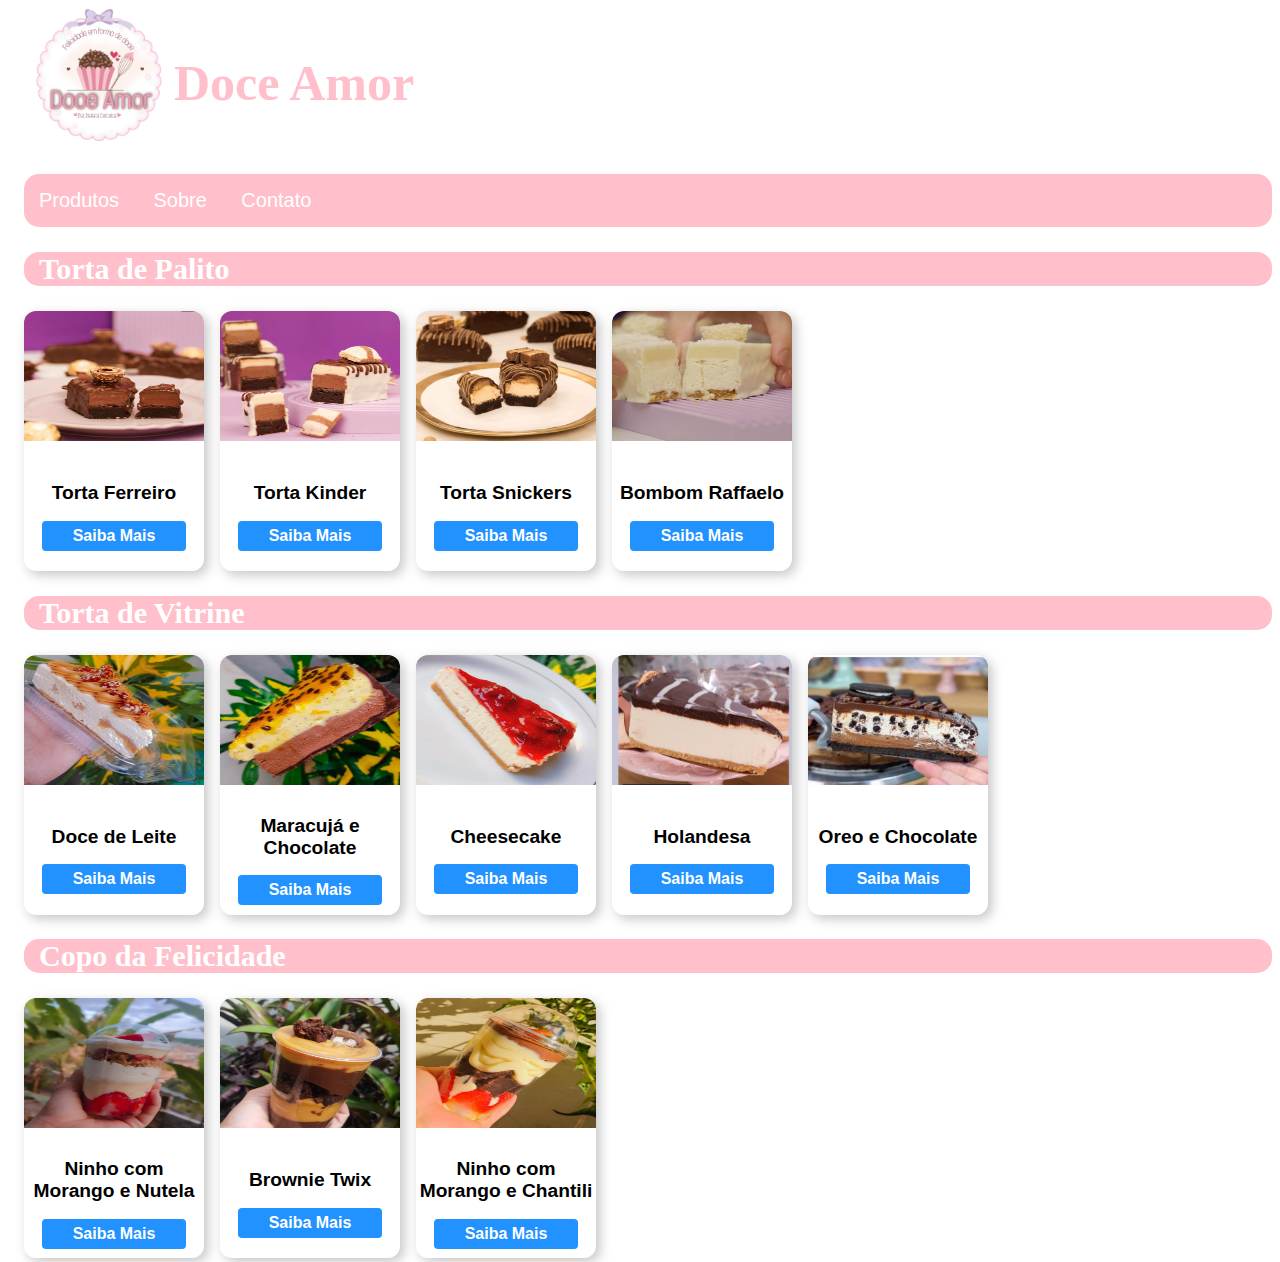
<file: index.html>
<!DOCTYPE html>
<html lang="pt-br">
<head>
  <title>Doce Amor</title>
  <meta charset="UTF-8">
  <link rel="stylesheet" href="style.css">
  <meta name="viewport" content="initial-scale=1.0, width=device-width" />
</head>
<body>
    <div class="popup-overlay" id="popup-overlay"></div>
    <div class="corpo">
        <div class="header">
            <img src="./img/Logo.jpeg" alt="imagem" height="150px" width="150px">
            <h1>Doce Amor</h1>
        </div>
        <nav class="sub_menu">
            <ul id="menu_horizontal">
                <li><a href="index.html">Produtos</a></li>
                <li><a href="sobre.html">Sobre</a></li>
                <li><a href="contato.html">Contato</a></li>
            </ul>
        </nav>
        <h2 class="subtitulo">Torta de Palito</h2>
        <div class="visualizacao" id="card-torta-palito" >
            <div class="card">
                <img src="./img/img1.jpeg">
                <div>
                  <h1>Torta Ferreiro</h1>
                  <button onclick="abrirModal()" class="btn">Saiba Mais</button>
                </div>
            </div>
            <div class="card">
                <img src="./img/img2.jpeg">
                <div>
                  <h1>Torta Kinder</h1>
                  <button onclick="abrirModal1()" class="btn">Saiba Mais</button>
                </div>
            </div>
            <div class="card">
                <img src="./img/img3.jpeg">
                <div>
                  <h1>Torta Snickers</h1>
                  <button onclick="abrirModal2()" class="btn">Saiba Mais</button>
                </div>
            </div>
            <div class="card">
                <img src="./img/img4.jpeg">
                <div>
                  <h1>Bombom Raffaelo</h1>
                  <button onclick="abrirModal3()" class="btn">Saiba Mais</button>
                </div>
            </div>
        </div>
        <h2 class="subtitulo">Torta de Vitrine</h2>
        <div class="visualizacao" id="vitrine">
            <div class="card">
                <img src="./img/torta1.jpeg">
                <div>
                  <h1>Doce de Leite</h1>
                  <button onclick="abrirModal4()" class="btn">Saiba Mais</button>
                </div>
            </div>
            <div class="card">
                <img src="./img/torta2.jpeg">
                <div>
                  <h1>Maracujá e Chocolate</h1>
                  <button onclick="abrirModal5()" class="btn">Saiba Mais</button>
                </div>
            </div>
            <div class="card">
                <img src="./img/torta3.jpeg">
                <div>
                  <h1>Cheesecake</h1>
                  <button onclick="abrirModal6()" class="btn">Saiba Mais</button>
                </div>
            </div>
            <div class="card">
                <img src="./img/torta4.jpeg">
                <div>
                  <h1>Holandesa</h1>
                  <button onclick="abrirModal7()" class="btn">Saiba Mais</button>
                </div>
            </div>
            <div class="card">
                <img src="./img/torta5.jpeg">
                <div>
                  <h1>Oreo e Chocolate</h1>
                  <button onclick="abrirModal8()" class="btn">Saiba Mais</button>
                </div>
            </div>
        </div>
        <h2 class="subtitulo">Copo da Felicidade</h2>
        <div class="visualizacao" id="copo">
            <div class="card">
                <img src="./img/copo1.jpeg">
                <div>
                  <h1>Ninho com Morango e Nutela</h1>
                  <button onclick="abrirModal9()" class="btn">Saiba Mais</button>
                </div>
            </div>
            <div class="card">
                <img src="./img/copo2.jpeg">
                <div>
                  <h1>Brownie Twix</h1>
                  <button onclick="abrir1Modal()" class="btn">Saiba Mais</button>
                </div>
            </div>
            <div class="card">
                <img src="./img/copo3.jpeg">
                <div>
                  <h1>Ninho com Morango e Chantili</h1>
                  <button onclick="abrir2Modal()" class="btn">Saiba Mais</button>
                </div>
            </div>
        </div>
    </div>
    <div class="pop-up">
        <div class="centralizado">
            <div class="janela-modal" id="janela-modal">
                <div class="centralizado" id="modal" class="visualização_modal">
                    <button class="fechar" id="fechar">X</button>
                    <h1>Torta/Brownie Ferreiro</h1>
                    <p>
                        A 'Torta/Brownie Ferreiro' é uma combinação irresistível e prática para saborear a qualquer momento. Apresenta uma textura incrivelmente perfeita que derrete na boca. O coração desta delícia é composto por um brownie intensamente chocolateado, aveludado por uma mousse de Nutella e um toque generoso de Nutella pura. Para finalizar, a torta é cuidadosamente banhada em um chocolate rico e amendoins crocantes para um contraste de texturas sublime. Cada mordida é uma experiência única e inesquecível.
                    </p>
                    <a href="https://api.whatsapp.com/send?phone=5531980249998&text=Ol%C3%A1,%20me%20interessei%20pelo%20produto%20e%20gostaria%20de%20fazer%20o%20pedido%20da%20Torta/Brownie%20de%20Ferreiro.">Entre em Contato pelo Whatsapp</a>
                </div>
            </div>
            <div class="janela-modal1" id="janela-modal1">
                <div class="centralizado" id="modal1" class="visualização_modal">
                    <button class="fechar1" id="fechar1">X</button>
                    <h1>Torta Kinder</h1>
                    <p>
                        Desfrute desta deliciosa sobremesa de Kinder, perfeita para satisfazer aquela vontade de uma mordida irresistível. Ela é meticulosamente montada com um brownie suculento como base, seguido por uma mousse cremosa de Nutella, que derrete na boca. Ao topo, uma camada de ganache branco, que traz uma doçura equilibrada. Para finalizar, esta obra-prima é banhada em chocolate de sua escolha: preto ou branco, ambos de qualidade premium. Este é mais do que apenas um doce, é uma experiência culinária incrível no formato de torta/brownie no palito.
                    </p>
                    <a href="https://api.whatsapp.com/send?phone=5531980249998&text=Ol%C3%A1,%20me%20interessei%20pelo%20produto%20e%20gostaria%20de%20fazer%20o%20pedido%20da%20Torta%20Kinder.">Entre em Contato pelo Whatsapp</a>
                </div>
            </div>
            <div class="janela-modal2" id="janela-modal2">
                <div class="centralizado" id="modal2" class="visualização_modal">
                    <button class="fechar2" id="fechar2">X</button>
                    <h1>Torta Snickers</h1>
                    <p>
                        Apresentamos nossa irresistível Torta Snickers, uma elegante combinação de chocolate com caramelo de amendoim. Este deleite é aprimorado por uma base de brownie, criando uma harmonia perfeita com o recheio. A riqueza decadente do chocolate, a doçura sutil do caramelo de amendoim e a base de brownie fofa e rica fazem dela uma sobremesa irresistível. Você precisa experimentar este espetáculo de sabor! Esta é a nossa requintada Torta Snickers no palito, uma verdadeira tentação ao paladar.
                    </p>
                    <a href="https://api.whatsapp.com/send?phone=5531980249998&text=Ol%C3%A1,%20me%20interessei%20pelo%20produto%20e%20gostaria%20de%20fazer%20o%20pedido%20da%20Torta%20Snickers.">Entre em Contato pelo Whatsapp</a>
                </div>
            </div>
            <div class="janela-modal3" id="janela-modal3">
                <div class="centralizado" id="modal3" class="visualização_modal">
                    <button class="fechar3" id="fechar3">X</button>
                    <h1>Bombom Raffaelo</h1>
                    <p>
                        A nossa exclusiva torta no palito, um doce inigualável, é a pedida perfeita para os amantes do bombom Raffaelo. Esta fatia especial é uma réplica perfeita do bombom, meticulosamente elaborada com uma base crocante de biscoito e um creme de coco irresistível. Acrescentamos ainda uma camada de ganache de chocolate branco, antes de banhar todo o conjunto em uma generosa cobertura de chocolate branco. Uma experiência deliciosa e única que você não encontrará em qualquer lugar.
                    </p>
                    <a href="https://api.whatsapp.com/send?phone=5531980249998&text=Ol%C3%A1,%20me%20interessei%20pelo%20produto%20e%20gostaria%20de%20fazer%20o%20pedido%20do%20Bombom%20Raffaelo.">Entre em Contato pelo Whatsapp</a>
                </div>
            </div>
            <div class="janela-modal4" id="janela-modal4">
                <div class="centralizado" id="modal4" class="visualização_modal">
                    <button class="fechar4" id="fechar4">X</button>
                    <h1>Doce de Leite</h1>
                    <p>Desfrute da nossa sedutora torta 'Doce de Leite', um verdadeiro clássico da categoria 'Torta de Vitrine'. Este prato é um encanto equilibrado, pronto para cativar seu paladar. A aventura gastronômica inicia-se com uma base de biscoito primorosamente crocante, evoluindo para uma mousse de doce de leite leve e aveludada, generosamente infundida com um doce de leite irresistivelmente rico. Como toque final, a torta é graciosamente coberta com uma camada extra de doce de leite e polvilhada com um crocante de amendoim artesanal. Uma verdadeira obra-prima da confeitaria, que celebra majestosamente o sabor do tradicional doce de leite.</p>
                    <a href="https://api.whatsapp.com/send?phone=5531980249998&text=Ol%C3%A1,%20me%20interessei%20pelo%20produto%20e%20gostaria%20de%20fazer%20o%20pedido%20da%20Torta%20de%20Vitrine%20de%20sabor%20Doce%20de%20Leite.">Entre em Contato pelo Whatsapp</a>
                </div>
            </div>
            <div class="janela-modal5" id="janela-modal5" class="visualização_modal">
                <div class="centralizado" id="modal5">
                    <button class="fechar5" id="fechar5">X</button>
                    <h1>Maracujá e Chocolate</h1>
                    <p>
                        A 'Maracujá e Chocolate' é uma torta de vitrine especialmente concebida para os verdadeiros apreciadores da harmoniosa união entre o chocolate e o maracujá. Esta delícia é meticulosamente montada em camadas, começando com uma crocante base de biscoito amanteigado. Em seguida, uma suave mousse de chocolate amargo adiciona um toque sofisticado, contrastando perfeitamente com a refrescante mousse de maracujá. E para finalizar, uma camada de vibrante geleia de maracujá é cuidadosamente aplicada, coroando este delicioso deleite com um toque cítrico e ligeiramente doce.
                    </p>
                    <a href="https://api.whatsapp.com/send?phone=5531980249998&text=Ol%C3%A1,%20me%20interessei%20pelo%20produto%20e%20gostaria%20de%20fazer%20o%20pedido%20da%20Torta%20de%20Vitrine%20de%20sabor%20Maracuj%C3%A1%20e%20Chocolate.">Entre em Contato pelo Whatsapp</a>
                </div>
            </div>
            <div class="janela-modal6" id="janela-modal6">
                <div class="centralizado" id="modal6" class="visualização_modal">
                    <button class="fechar6" id="fechar6">X</button>
                    <h1>Cheesecake</h1>
                    <p>
                        Apresentamos a nossa Cheesecake, a queridinha por todos! Esta sobremesa é uma delícia irrepreensível, extremamente cremosa e delicada. A sua composição inicia-se com uma base de biscoito amanteigado, seguida pelo nosso creme Cheesecake excepcionalmente suave. O toque final fica por conta da geleia de morango ou frutas vermelhas, adicionando uma explosão de frescor a cada mordida. Não perca a oportunidade de experimentar e se deliciar com o sabor incrível desta sobremesa de vitrine. Garantimos um deleite para o seu paladar!
                    </p>
                    <a href="https://api.whatsapp.com/send?phone=5531980249998&text=Ol%C3%A1,%20me%20interessei%20pelo%20produto%20e%20gostaria%20de%20fazer%20o%20pedido%20da%20Torta%20de%20Vitrine%20de%20sabor%20Cheesecake.">Entre em Contato pelo Whatsapp</a>
                </div>
            </div>
            <div class="janela-modal7" id="janela-modal7">
                <div class="centralizado" id="modal7" class="visualização_modal">
                    <button class="fechar7" id="fechar7">X</button>
                    <h1>Holandesa</h1>
                    <p>
                        A 'Holandesa' é uma torta de vitrine tradicional e requintada, encantadoramente composta por um creme delicado e absolutamente irresistível. Sua base, feita com um biscoito amanteigado, confere uma textura incomparável que complementa a suavidade do creme. O grand finale é a incrível ganache de chocolate, que enriquece o sabor do prato e adiciona um toque extra de sofisticação e luxo. Uma verdadeira tentação que conquista todos os paladares com sua combinação surpreendentemente harmoniosa e ousada.
                    </p>
                    <a href="https://api.whatsapp.com/send?phone=5531980249998&text=Ol%C3%A1,%20me%20interessei%20pelo%20produto%20e%20gostaria%20de%20fazer%20o%20pedido%20da%20Torta%20de%20Vitrine%20de%20sabor%20Holandesa.">Entre em Contato pelo Whatsapp</a>
                </div>
            </div>
            <div class="janela-modal8" id="janela-modal8">
                <div class="centralizado" id="modal8" class="visualização_modal">
                    <button class="fechar8" id="fechar8">X</button>
                    <h1>Oreo e Chocolate</h1>
                    <p>
                        Essa torta e para os amantes do Oreo. Composto por um base de biscoito Oreo, uma Mousse leve e deliciosa de chocolate amargo pra deixar um sabor equilibrado, uma Mousse de Oreo super cremoso e finalizada com ganache
                    </p>
                    <a href="https://api.whatsapp.com/send?phone=5531980249998&text=Ol%C3%A1,%20me%20interessei%20pelo%20produto%20e%20gostaria%20de%20fazer%20o%20pedido%20da%20Torta%20de%20Vitrine%20de%20sabor%20Oreo%20e%20Chocolate.">Entre em Contato pelo Whatsapp</a>
                </div>
            </div>
            <div class="janela-modal9" id="janela-modal9">
                <div class="centralizado" id="modal9" class="visualização_modal">
                    <button class="fechar9" id="fechar9">X</button>
                    <h1>Ninho com Morango e Nutela</h1>
                    <p>
                        O Copo da Felicidade é uma sobremesa divinamente irresistível, montada meticulosamente com uma combinação harmoniosa de ingredientes selecionados. O sabor doce e refrescante do morango, aliado ao creme de Ninho de textura aveludada e sabor inconfundivelmente delicioso, se entrelaça perfeitamente com pedaços generosos de brownie, rico e decadente. Para finalizar, uma camada de Nutella, cremosa e indulgente, é adicionada, proporcionando uma experiência de sabor verdadeiramente prazerosa e inesquecível. Um deleite para os amantes de doces!
                    </p>
                    <a href="https://api.whatsapp.com/send?phone=5531980249998&text=Ol%C3%A1,%20me%20interessei%20pelo%20produto%20e%20gostaria%20de%20fazer%20o%20pedido%20do%20Copo%20da%20Felicidade%20sabor%20Ninho%20com%20Morango%20e%20Nutela.">Entre em Contato pelo Whatsapp</a>
                </div>
            </div>
            <div class="janela-modal10" id="janela-modal10">
                <div class="centralizado" id="modal10" class="visualização_modal">
                    <button class="fechar10" id="fechar10">X</button>
                    <h1>Brownie Twix</h1>
                    <p>
                        Apresentamos o nosso 'Brownie Twix', a estrela da categoria 'Copo da Felicidade'. Este é um prato que promete uma verdadeira aventura gastronômica. Inicia-se com uma sedutora camada de creme de caramelo, tão cremoso que derrete na boca. Em seguida, surge o nosso inigualável Brigadeiro, preparado com uma cremosidade irresistível que encanta a todos. Por último, mas não menos importante, o nosso Brownie perfeitamente assado, cuja textura e sabor são absolutamente inconfundíveis. É uma combinação tão deliciosa e única que só experimentando para entender toda a sua grandiosidade. Prepare-se para uma experiência de sabor inesquecível!
                    </p>
                    <a href="https://api.whatsapp.com/send?phone=5531980249998&text=Ol%C3%A1,%20me%20interessei%20pelo%20produto%20e%20gostaria%20de%20fazer%20o%20pedido%20do%20Copo%20da%20Felicidade%20sabor%20Brownie%20Twix.">Entre em Contato pelo Whatsapp</a>
                </div>
            </div>
            <div class="janela-modal11" id="janela-modal11">
                <div class="centralizado" id="modal11" class="visualização_modal">
                    <button class="fechar11" id="fechar11">X</button>
                    <h1>Ninho com Morango e Chantili</h1>
                    <p>
                        Esse copo é uma Deliciosa de sabor montado com camadas de Morango, crumble crocante (biscoito artesanal ) creme de Ninho cremoso e chantininho
                    </p>
                    <a href="https://api.whatsapp.com/send?phone=5531980249998&text=Ol%C3%A1,%20me%20interessei%20pelo%20produto%20e%20gostaria%20de%20fazer%20o%20pedido%20do%20Copo%20da%20Felicidade%20sabor%20Ninho%20com%20Morango%20e%20Chantili.">Entre em Contato pelo Whatsapp</a>
                </div>
            </div>
        </div>
    </div>
    <script src="script.js"></script>

</body>
</html>
</file>
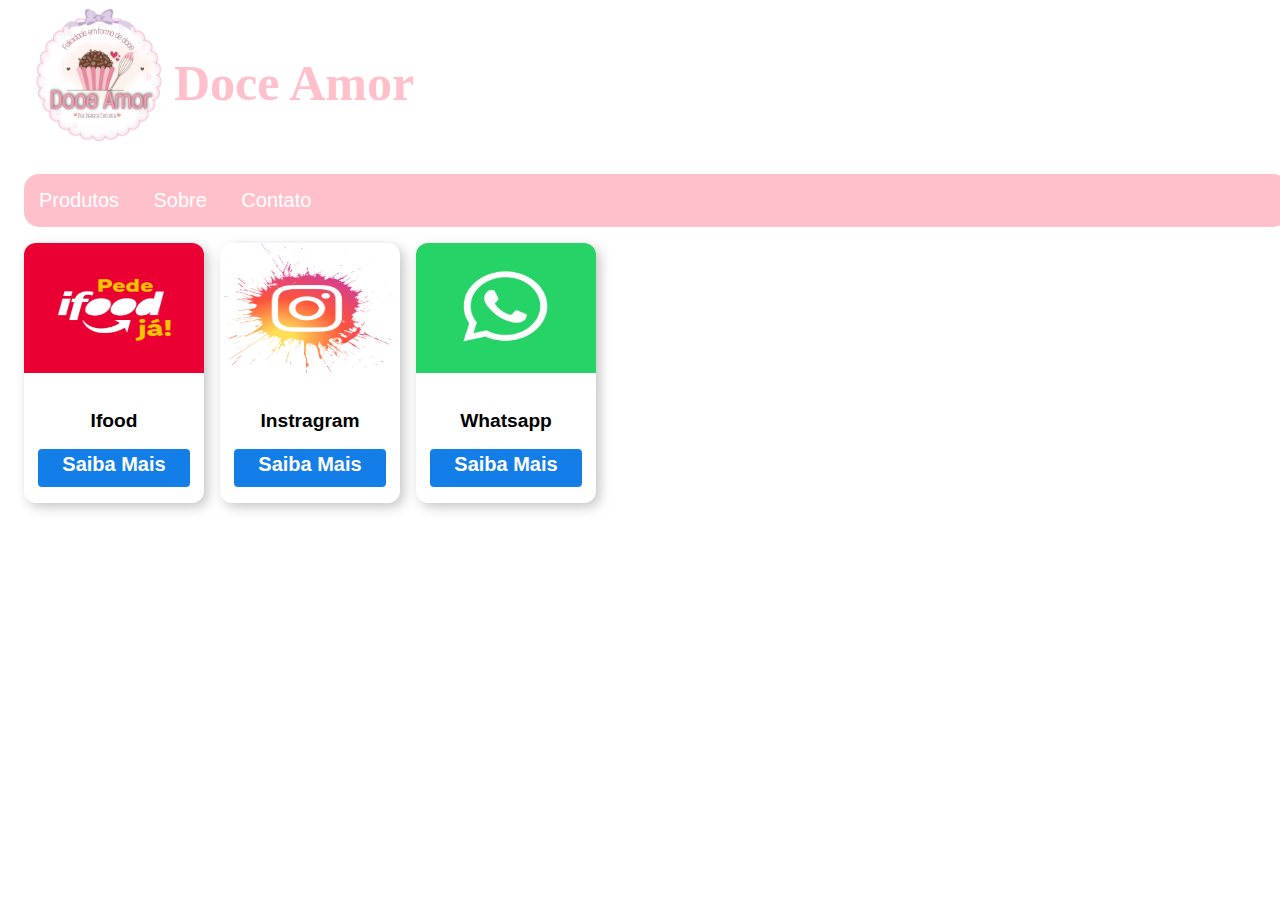
<file: contato.html>
<!DOCTYPE html>
<html lang="pt-br">
<head>
  <title>Doce Amor</title>
  <meta charset="UTF-8">
  <link rel="stylesheet" href="style.css">
  <meta name="viewport" content="initial-scale=1.0, width=device-width" />
</head>
<body>
    <div class="popup-overlay" id="popup-overlay"></div>
    <div class="corpo">
        <div class="header">
            <img src="./img/Logo.jpeg" alt="imagem" height="150px" width="150px">
            <h1>Doce Amor</h1>
        </div>
        <nav class="sub_menu">
            <ul id="menu_horizontal">
                <li><a href="index.html">Produtos</a></li>
                <li><a href="sobre.html">Sobre</a></li>
                <li><a href="contato.html">Contato</a></li>
            </ul>
        </nav>
        <div class="card_contato">
            <div class="card">
                <img src="./img/ifood.jpg">
                <div>
                  <h1>Ifood</h1>
                  <a href="https://www.ifood.com.br/delivery/itabira-mg/doce-amor-major-lage-de-cima/47556904-7420-4373-9210-db4cacb63c04?UTM_Medium=share">Saiba Mais</a>
                </div>
            </div>
            <div class="card">
                <img src="./img/instagram.png">
                <div>
                  <h1>Instragram</h1>
                  <a href="https://www.instagram.com/__doceriadoceamor__?igsh=amZxOGJyMXgxMm5h">Saiba Mais</a>
                </div>
            </div>
            <div class="card">
                <img src="./img/whats.jpg">
                <div>
                  <h1>Whatsapp</h1>
                  <a href="https://api.whatsapp.com/send?phone=5531980249998&text=Ol%C3%A1,%20vim%20pelo%20site%20e%20gostaria%20de%20saber%20mais%20sobre%20a%20loja.">Saiba Mais</a>
                </div>
            </div>
        </div>
</file>
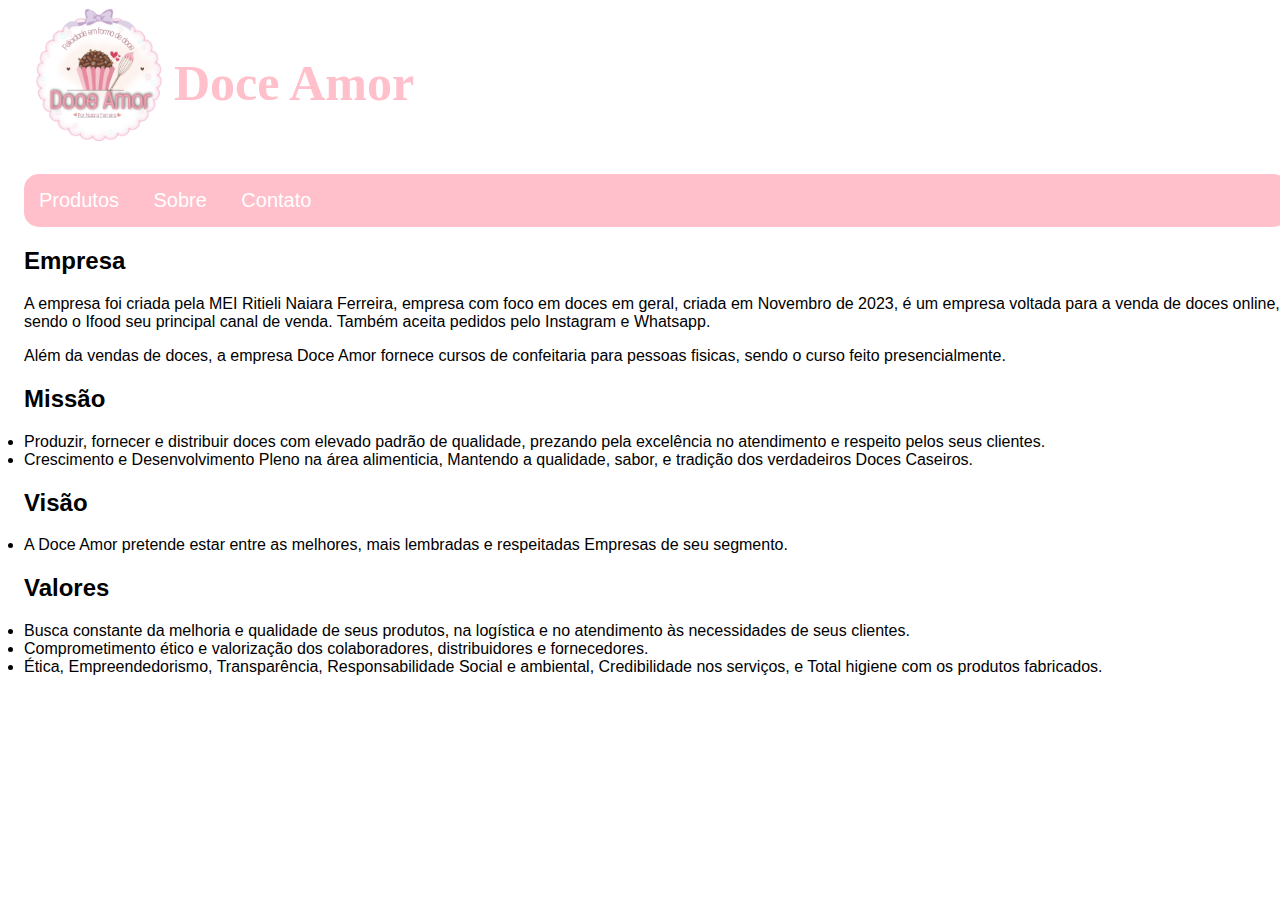
<file: sobre.html>
<!DOCTYPE html>
<html lang="pt-br">
<head>
  <title>Doce Amor</title>
  <meta charset="UTF-8">
  <link rel="stylesheet" href="style.css">
  <meta name="viewport" content="initial-scale=1.0, width=device-width" />
</head>
<body>
    <div class="popup-overlay" id="popup-overlay"></div>
    <div class="corpo">
        <div class="header">
            <img src="./img/Logo.jpeg" alt="imagem" height="150px" width="150px">
            <h1>Doce Amor</h1>
        </div>
        <nav class="sub_menu">
            <ul id="menu_horizontal">
                <li><a href="index.html">Produtos</a></li>
                <li><a href="sobre.html">Sobre</a></li>
                <li><a href="contato.html">Contato</a></li>
            </ul>
        </nav>
        <div class="sobre">
            <h2>Empresa</h2>
            <p>
                A empresa foi criada pela MEI Ritieli Naiara Ferreira, empresa com foco em doces em geral, criada em Novembro de 2023, é um empresa voltada para a venda de doces online, sendo o Ifood seu principal canal de venda. Também aceita pedidos pelo Instagram e Whatsapp.  
            </p>
            <p>
                Além da vendas de doces, a empresa Doce Amor fornece cursos de confeitaria para pessoas fisicas, sendo o curso feito presencialmente. 
            </p>
            <h2>Missão</h2>
            <li>Produzir, fornecer e distribuir doces com elevado padrão de qualidade, prezando pela excelência no atendimento e respeito pelos   seus clientes.</li>
            <li>Crescimento e Desenvolvimento Pleno na área alimenticia,  Mantendo  a qualidade, sabor, e tradição dos  verdadeiros Doces Caseiros.</li>

            <h2>Visão</h2>
            <li>A Doce Amor pretende estar entre as  melhores, mais lembradas e respeitadas Empresas de seu segmento.</li>
            <h2>Valores</h2>
            <li>Busca constante da melhoria e qualidade  de seus produtos, na logística e no atendimento às necessidades de seus clientes.</li>
            <li>Comprometimento ético e valorização dos  colaboradores, distribuidores e fornecedores.</li>
            <li>Ética, Empreendedorismo, Transparência, Responsabilidade Social e ambiental, Credibilidade nos serviços, e Total higiene com os  produtos fabricados.</li>
        </div>
</file>
<file: style.css>
.centralizado {
    position: fixed;
    top: 50%;
    left: 50%;
    transform: translate(-50%, -50%);
    text-align: center;
  }
#dimensions {
    width: var(--screen-width);
    height: var(--screen-height);
}
:root {
    --screen-width: 100vw;
    --screen-height: 100vh;
}
body {
    display: flex;
    width: var(--screen-width);
    height: var(--screen-height);
    font-family: "Arial";
    gap:16px;
}
@media screen and (max-width: 900px) {
    .visualizacao {
        flex-wrap: wrap;
    }
    .subtitulo {
        padding-left: 100vw;
    }
    .visualizacao_modal {
        width: 40%;
    }
    .card_contato {
        flex-wrap: wrap;
    }
}
@media screen and (max-width: 500px) {
    .visualizacao {
        flex-wrap: wrap;
    }
    .subtitulo {
        padding-left: 100vw;
    }
    .visualizacao_modal {
        width: 40%;
    }
}
.corpo {
    position: relative;
    width: var(--screen-width);
    height: var(--screen-height);
}
.header {
    display: flex;
    align-items: center;
    justify-content: baseline;
}
.header h1 {
    font-family: Cambria, Cochin, Georgia, Times, 'Times New Roman', serif;
    align-items:  center;
    justify-content: center;
    color: pink;
    font-size: 50px;
}
.subtitulo {
    display: flex;
    background-color: pink;
    color:#fff;
    font-family:Cambria, Cochin, Georgia, Times, 'Times New Roman', serif;
    font-size: 30px;
    border-radius: 15px;
    padding-left: 15px;
}
  #card-torta-palito {
    display: flex;
    gap:16px;
    margin-top: 1px;
}
  #vitrine {
    display: flex;
    gap:16px;
    margin-top: 1px;
}
#copo {
    display: flex;
    gap:16px;
    margin-top: 16px;
}
#menu_horizontal {
    list-style: none;
    padding: 0;
    background-color: pink;
    border-radius: 15px;
}
#menu_horizontal li {
    display: inline;
    font-size: 20px;
}
#menu_horizontal li a{
    text-decoration: none;
    color: #fff;
    padding: 15px;
    display: inline-block;
    font-family: sans-serif;
    transition: background .3s;
}
#menu_horizontal li a:hover{
    color: pink;
    background-color: #fff;
}
.pop-up a{
    background-color: #25D366;
    height: 30px;
    border: none;
    padding: 4px;
    width: 80%;
    color: #fff;
    font-size: 20px;
    font-weight: bold;
    border-radius: 4px;
    text-decoration: none;
}
.pop-up a:hover {
    background-color: #fff;
    color: #25D366;
}
.card_contato {
    display: flex;
    gap:16px;
    margin-top: 1px;
}
.card a {
    background-color:#137de8;
    height: 30px;
    border: none;
    padding: 4px;
    width: 80%;
    color: #fff;
    font-size: 20px;
    font-weight: bold;
    border-radius: 4px;
    text-decoration: none; 
    text-align: center;
    text-justify: center;
}
.card a:hover {
    background-color:#fff;
    color:#137de8; 
}
.card {
    background-color: #fff;
    width: 180px;
    height: 260px;
    border-radius: 12px;
    box-shadow: 4px 4px 12px #aaaa;
}
.card img {
    width: 100%;
    height: 130px;
    border-top-left-radius: 12px;
    border-top-right-radius: 12px;
}
.card div {
    display: flex;
    flex-direction: column;
    justify-content: center;
    align-items: center;
    gap: 4px;
    height: 50%;
}
.card h1 {
    font-size: 1.2rem;
    text-align: center;
}

.card button {
    background-color: #2192FF;
    height: 30px;
    border: none;
    padding: 4px;
    width: 80%;
    color: #fff;
    font-size: 1rem;
    font-weight: bold;
    border-radius: 4px;
}
.card button:hover {
    background-color: #137de8;
    cursor: pointer;
}
.janela-modal {
    width: var(--screen-width);
    height: var(--screen-height);
    position: relative;
    align-items: center;
    left: 0;
    background-color: rgba(0, 0, 0, 0.34);
    color: black;
    display: none;
    align-items: center;
    justify-content: center;
}
#modal {
    width: 60%;
    background-color: rgba(255, 255, 255, 0.521);
    backdrop-filter: blur(10px);
    padding: 50px;
    border-radius: 20px;
}  
.fechar {
    position: absolute;
    top: -10px;
    right: -10px;
    background-color: red;
    width: 30px;
    height: 30px;
    border-radius: 50%;
    border: 0;
    color: white;
    font-size: 19px;
    cursor: pointer;
}
.janela-modal.abrir {
    display: flex;
}

.abrir #modal {
    animation: abrirmodal 0.5s;
}
.janela-modal1 {
    width: var(--screen-width);
    height: var(--screen-height);
    position: relative;
    align-items: center;
    left: 0;
    background-color: rgba(0, 0, 0, 0.34);
    color: black;
    display: none;
    align-items: center;
    justify-content: center;
}
#modal1 {
    width: 60%;
    background-color: rgba(255, 255, 255, 0.521);
    backdrop-filter: blur(10px);
    padding: 50px;
    border-radius: 20px;
}  
.fechar1 {
    position: absolute;
    top: -10px;
    right: -10px;
    background-color: red;
    width: 30px;
    height: 30px;
    border-radius: 50%;
    border: 0;
    color: white;
    font-size: 19px;
    cursor: pointer;
}
.janela-modal1.abrir1 {
    display: flex;
}

.abrir1 #modal1 {
    animation: abrirmodal 0.5s;
}
.janela-modal2 {
    width: var(--screen-width);
    height: var(--screen-height);
    position: relative;
    align-items: center;
    left: 0;
    background-color: rgba(0, 0, 0, 0.34);
    color: black;
    display: none;
    align-items: center;
    justify-content: center;
}
#modal2 {
    width: 60%;
    background-color: rgba(255, 255, 255, 0.521);
    backdrop-filter: blur(10px);
    padding: 50px;
    border-radius: 20px;
}  
.fechar2 {
    position: absolute;
    top: -10px;
    right: -10px;
    background-color: red;
    width: 30px;
    height: 30px;
    border-radius: 50%;
    border: 0;
    color: white;
    font-size: 19px;
    cursor: pointer;
}
.janela-modal2.abrir2 {
    display: flex;
}

.abrir2 #modal2 {
    animation: abrirmodal 0.5s;
}
.janela-modal3 {
    width: var(--screen-width);
    height: var(--screen-height);
    position: relative;
    align-items: center;
    left: 0;
    background-color: rgba(0, 0, 0, 0.34);
    color: black;
    display: none;
    align-items: center;
    justify-content: center;
}

#modal3 {
    width: 60%;
    background-color: rgba(255, 255, 255, 0.521);
    backdrop-filter: blur(10px);
    padding: 50px;
    border-radius: 20px;
}  
.fechar3 {
    position: absolute;
    top: -10px;
    right: -10px;
    background-color: red;
    width: 30px;
    height: 30px;
    border-radius: 50%;
    border: 0;
    color: white;
    font-size: 19px;
    cursor: pointer;
}

.janela-modal3.abrir3 {
    display: flex;
}

.abrir3 #modal3 {
    animation: abrirmodal 0.5s;
}
.janela-modal4 {
    width: var(--screen-width);
    height: var(--screen-height);
    position: relative;
    align-items: center;
    left: 0;
    background-color: rgba(0, 0, 0, 0.34);
    color: black;
    display: none;
    align-items: center;
    justify-content: center;
}

#modal4 {
    width: 60%;
    background-color: rgba(255, 255, 255, 0.521);
    backdrop-filter: blur(10px);
    padding: 50px;
    border-radius: 20px;
}  
.fechar4 {
    position: absolute;
    top: -10px;
    right: -10px;
    background-color: red;
    width: 30px;
    height: 30px;
    border-radius: 50%;
    border: 0;
    color: white;
    font-size: 19px;
    cursor: pointer;
}

.janela-modal4.abrir4 {
    display: flex;
}

.abrir4 #modal4 {
    animation: abrirmodal 0.5s;
}
.janela-modal5 {
    width: var(--screen-width);
    height: var(--screen-height);
    position: relative;
    align-items: center;
    left: 0;
    background-color: rgba(0, 0, 0, 0.34);
    color: black;
    display: none;
    align-items: center;
    justify-content: center;
}

#modal5 {
    width: 60%;
    background-color: rgba(255, 255, 255, 0.521);
    backdrop-filter: blur(10px);
    padding: 50px;
    border-radius: 20px;
}  
.fechar5 {
    position: absolute;
    top: -10px;
    right: -10px;
    background-color: red;
    width: 30px;
    height: 30px;
    border-radius: 50%;
    border: 0;
    color: white;
    font-size: 19px;
    cursor: pointer;
}

.janela-modal5.abrir5 {
    display: flex;
}

.abrir5 #modal5 {
    animation: abrirmodal 0.5s;
}
.janela-modal6 {
    width: var(--screen-width);
    height: var(--screen-height);
    position: relative;
    align-items: center;
    left: 0;
    background-color: rgba(0, 0, 0, 0.34);
    color: black;
    display: none;
    align-items: center;
    justify-content: center;
}

#modal6 {
    width: 60%;
    background-color: rgba(255, 255, 255, 0.521);
    backdrop-filter: blur(10px);
    padding: 50px;
    border-radius: 20px;
}  
.fechar6 {
    position: absolute;
    top: -10px;
    right: -10px;
    background-color: red;
    width: 30px;
    height: 30px;
    border-radius: 50%;
    border: 0;
    color: white;
    font-size: 19px;
    cursor: pointer;
}

.janela-modal6.abrir6 {
    display: flex;
}

.abrir6 #modal6 {
    animation: abrirmodal 0.5s;
}

.janela-modal7 {
    width: var(--screen-width);
    height: var(--screen-height);
    position: relative;
    align-items: center;
    left: 0;
    background-color: rgba(0, 0, 0, 0.34);
    color: black;
    display: none;
    align-items: center;
    justify-content: center;
}

#modal7 {
    width: 60%;
    background-color: rgba(255, 255, 255, 0.521);
    backdrop-filter: blur(10px);
    padding: 50px;
    border-radius: 20px;
}  
.fechar7 {
    position: absolute;
    top: -10px;
    right: -10px;
    background-color: red;
    width: 30px;
    height: 30px;
    border-radius: 50%;
    border: 0;
    color: white;
    font-size: 19px;
    cursor: pointer;
}

.janela-modal7.abrir7 {
    display: flex;
}

.abrir7 #modal7 {
    animation: abrirmodal 0.5s;
}

.janela-modal8 {
    width: var(--screen-width);
    height: var(--screen-height);
    position: relative;
    align-items: center;
    left: 0;
    background-color: rgba(0, 0, 0, 0.34);
    color: black;
    display: none;
    align-items: center;
    justify-content: center;
}

#modal8 {
    width: 60%;
    background-color: rgba(255, 255, 255, 0.521);
    backdrop-filter: blur(10px);
    padding: 50px;
    border-radius: 20px;
}  
.fechar8 {
    position: absolute;
    top: -10px;
    right: -10px;
    background-color: red;
    width: 30px;
    height: 30px;
    border-radius: 50%;
    border: 0;
    color: white;
    font-size: 19px;
    cursor: pointer;
}

.janela-modal8.abrir8 {
    display: flex;
}

.abrir8 #modal8 {
    animation: abrirmodal 0.5s;
}
.janela-modal9 {
    width: var(--screen-width);
    height: var(--screen-height);
    position: relative;
    align-items: center;
    left: 0;
    background-color: rgba(0, 0, 0, 0.34);
    color: black;
    display: none;
    align-items: center;
    justify-content: center;
}

#modal9 {
    width: 60%;
    background-color: rgba(255, 255, 255, 0.521);
    backdrop-filter: blur(10px);
    padding: 50px;
    border-radius: 20px;
}  
.fechar9 {
    position: absolute;
    top: -10px;
    right: -10px;
    background-color: red;
    width: 30px;
    height: 30px;
    border-radius: 50%;
    border: 0;
    color: white;
    font-size: 19px;
    cursor: pointer;
}

.janela-modal9.abrir9 {
    display: flex;
}

.abrir9 #modal9 {
    animation: abrirmodal 0.5s;
}
.janela-modal10 {
    width: var(--screen-width);
    height: var(--screen-height);
    position: relative;
    align-items: center;
    left: 0;
    background-color: rgba(0, 0, 0, 0.34);
    color: black;
    display: none;
    align-items: center;
    justify-content: center;
}

#modal10 {
    width: 60%;
    background-color: rgba(255, 255, 255, 0.521);
    backdrop-filter: blur(10px);
    padding: 50px;
    border-radius: 20px;
}  
.fechar10 {
    position: absolute;
    top: -10px;
    right: -10px;
    background-color: red;
    width: 30px;
    height: 30px;
    border-radius: 50%;
    border: 0;
    color: white;
    font-size: 19px;
    cursor: pointer;
}

.janela-modal10.abrir10 {
    display: flex;
}

.abrir10 #modal10 {
    animation: abrirmodal 0.5s;
}
.janela-modal11 {
    width: var(--screen-width);
    height: var(--screen-height);
    position: relative;
    align-items: center;
    left: 0;
    background-color: rgba(0, 0, 0, 0.34);
    color: black;
    display: none;
    align-items: center;
    justify-content: center;
}

#modal11 {
    width: 60%;
    background-color: rgba(255, 255, 255, 0.521);
    backdrop-filter: blur(10px);
    padding: 50px;
    border-radius: 20px;
}  
.fechar11 {
    position: absolute;
    top: -10px;
    right: -10px;
    background-color: red;
    width: 30px;
    height: 30px;
    border-radius: 50%;
    border: 0;
    color: white;
    font-size: 19px;
    cursor: pointer;
}

.janela-modal11.abrir11 {
    display: flex;
}

.abrir11 #modal11 {
    animation: abrirmodal 0.5s;
}
</file>
